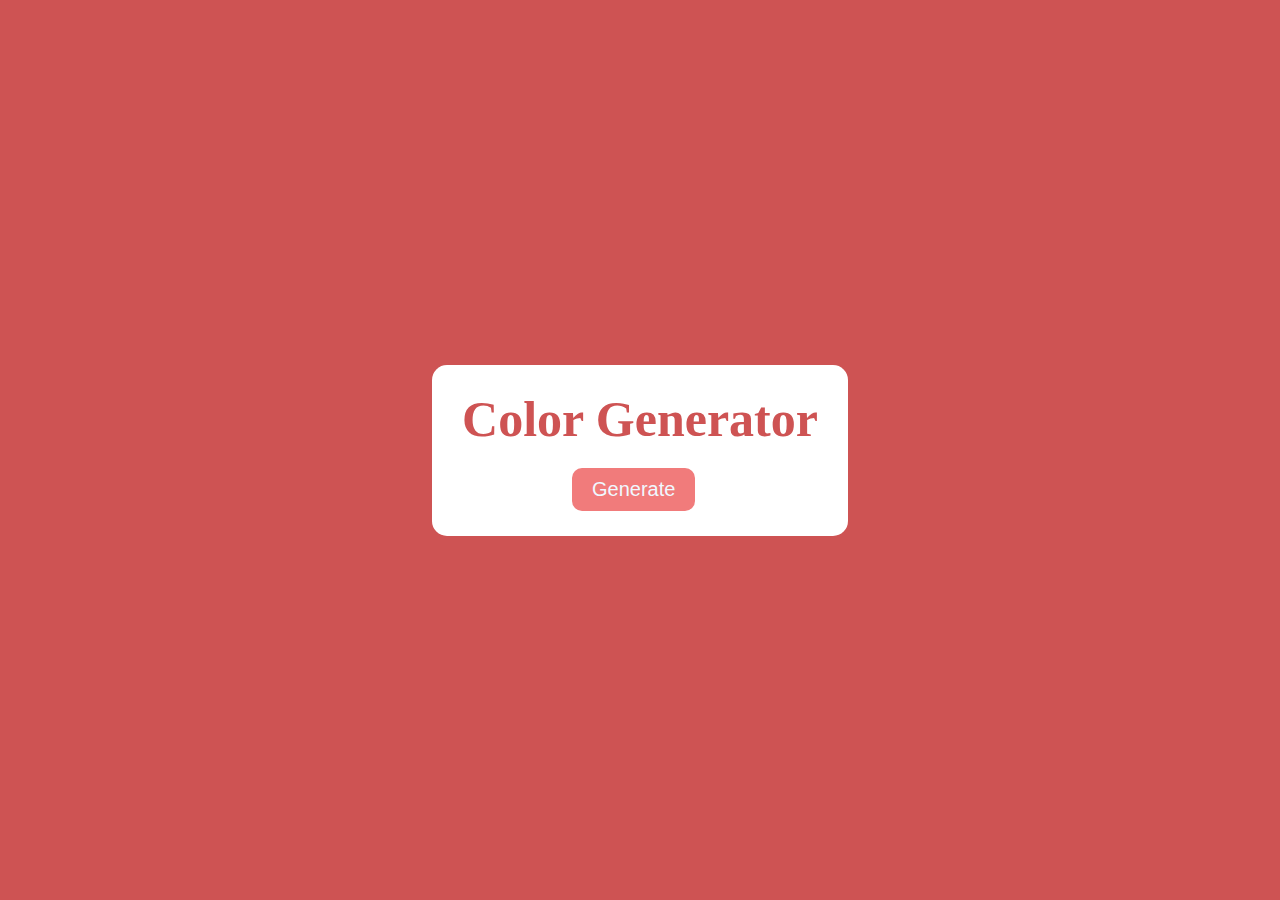
<file: Random Color generator/index.html>
<!DOCTYPE html>
<html lang="en">
<head>
    <meta charset="UTF-8">
    <meta name="viewport" content="width=device-width, initial-scale=1.0">
    <title>Document</title>
    <link rel="stylesheet" href="style.css">
</head>
<body>
    <div class="main">
        <div class="container">
            <div class="heading">
            <h1>
                Color Generator
            </h1>
            </div>
            <div class="code" id="randomcode">

            </div>
            <button id="Generate" onclick="get()">Generate</button>
        </div>
    </div>
    <script src="script.js"></script>
</body>
</html>
</file>
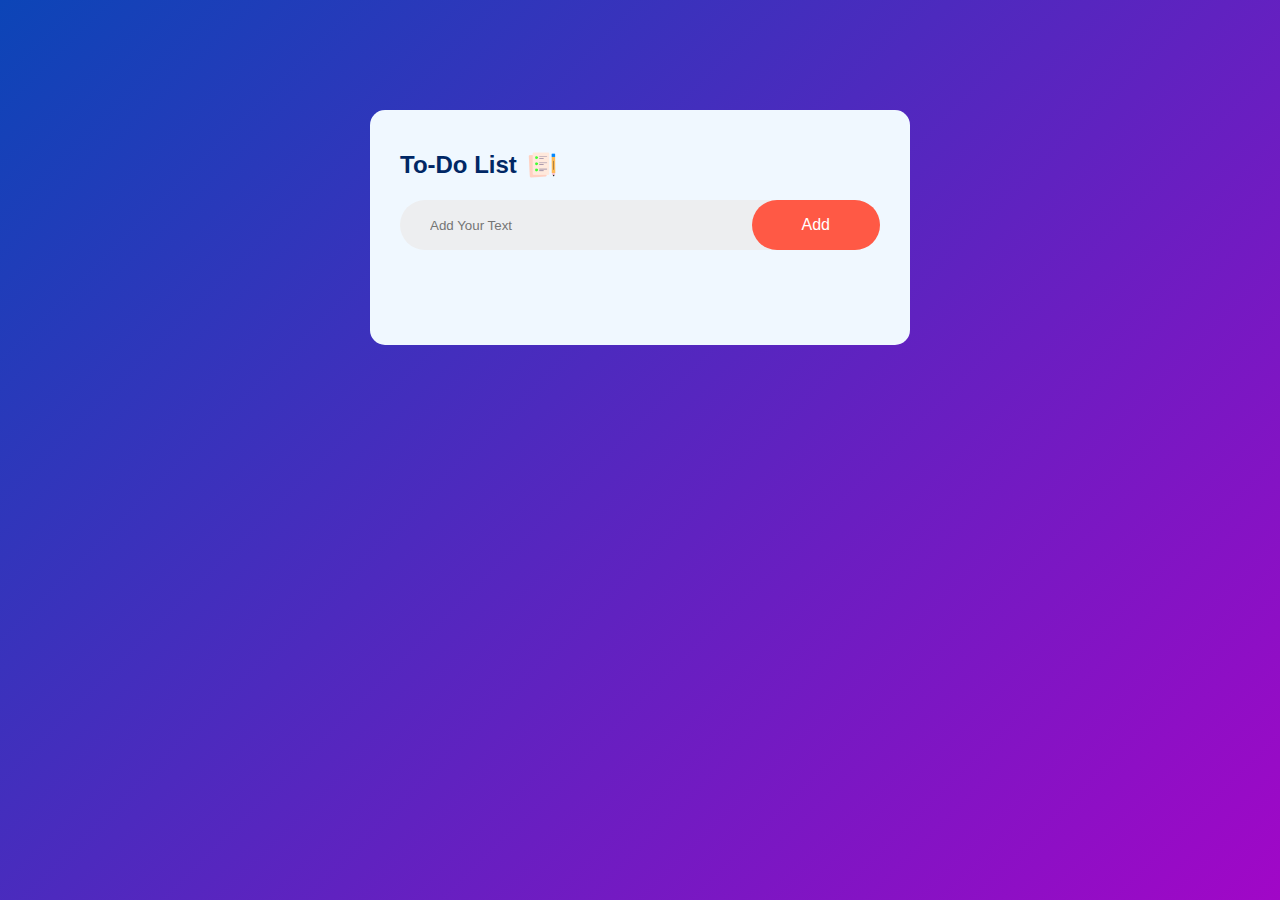
<file: To-Do List/index.html>
<!DOCTYPE html>
<html lang="en">
<head>
    <meta charset="UTF-8">
    <meta name="viewport" content="width=device-width, initial-scale=1.0">
    <title>Document</title>
    <link rel="stylesheet" href="style.css">
    <link rel="shortcut icon" href="favicon.ico" type="image/x-icon">
</head>
<body>
    <div class="container">
        <div class="todo">
            <h2>
                To-Do List
                <img src="To-Do-Img/images/icon.png" alt="">
            </h2>
            <div class="row">
            <input type="text" id="input-box" placeholder="Add Your Text">
            <button onclick="addTask()">
                Add 
            </button>
            </div>
            <ul id="list-container">
                <!-- <li class="checked">Task1</li>
                <li>Task2</li>
                <li>Task3</li> -->
            </ul>
        </div>
    </div>
    <script src="script.js"></script>
</body>
</html>
</file>
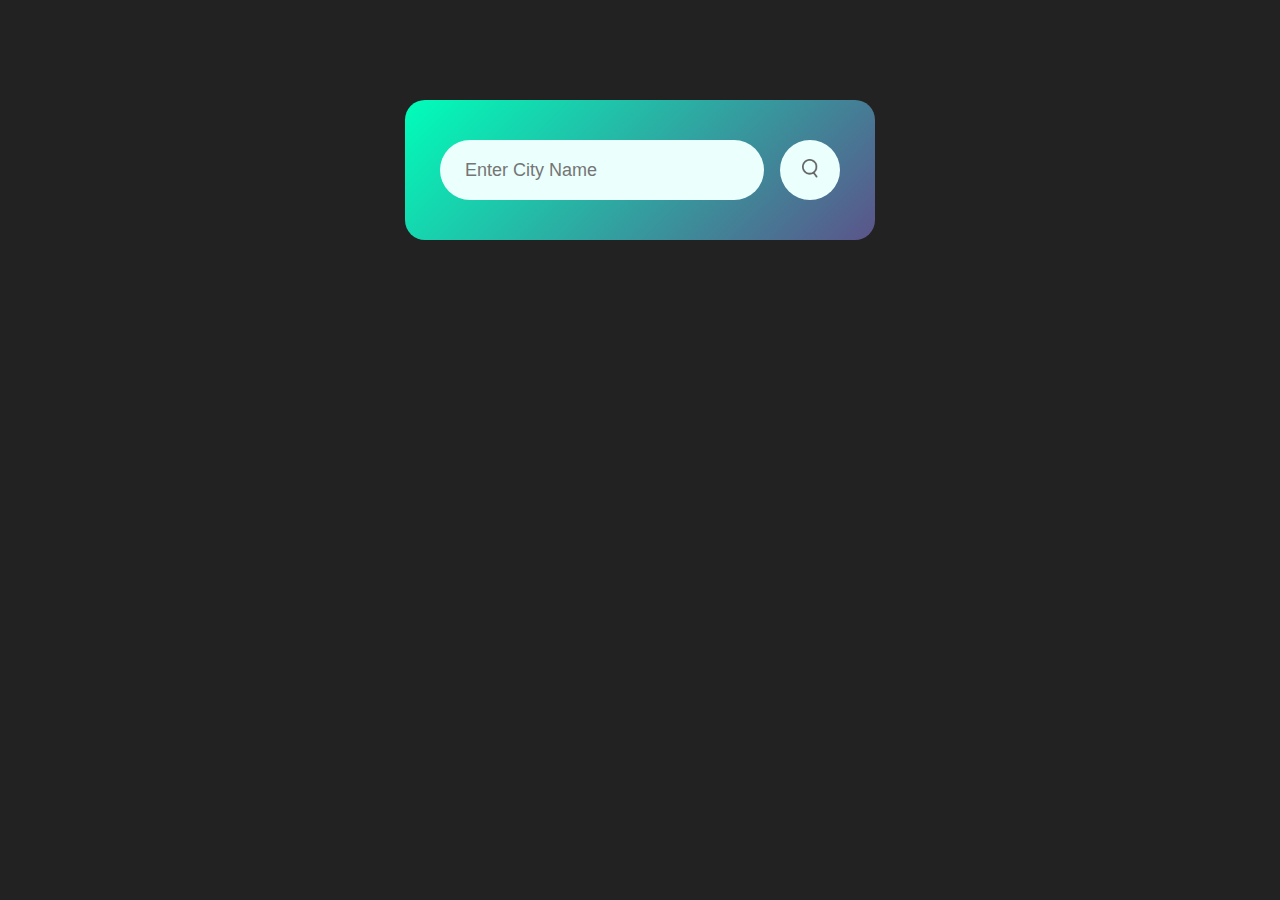
<file: Weather/index.html>
<!DOCTYPE html>
<html lang="en">
<head>
    <meta charset="UTF-8">
    <meta name="viewport" content="width=device-width, initial-scale=1.0">
    <title>Weather</title>
    <link rel="stylesheet" href="style.css">
    <link rel="shortcut icon" href="weather-app-img/images/clear.png" type="image/x-icon">
</head>
<body>
    <div class="card">
        <div class="search">
            <input type="text" placeholder="Enter City Name " spellcheck="false">
            <button>
                <img src="weather-app-img\images\search.png">
            </button>
        </div>
        <div class="error">
            <p>
                Invalid city name
            </p>
        </div>
        <div class="weather">
            <img src="weather-app-img\images\clouds.png" class="weather-icons">
            <h1 class="temp">
                22°c
            </h1>
            <h2 class="city">
                New York
            </h2>
            <div class="details">
                <div class="col">
                    <img src="weather-app-img\images\humidity.png" >
                    <div>
                        <p class="humidity">50%</p>
                        <p>Humidity</p>  
                    </div>
                </div>
                <div class="col">
                    <img src="weather-app-img\images\wind.png" >
                    <div>
                        <p class="wind">15 km/h</p>
                        <p>wind Speed</p>  
                    </div>
                </div>
            </div>
        </div>
    </div>
    <script>
        const apiKey = "bfafb38a500913e1718c60206e7d03de";
        const apiUrl = "https://api.openweathermap.org/data/2.5/weather?units=metric&q=";

        const searchBox = document.querySelector(".search input");
        const searchBtn = document.querySelector(".search button");
        const weatherIcon = document.querySelector(".weather-icons");

        async function checkweather(city){
            const res = await fetch(apiUrl + city + `&appid=${apiKey}`);

            if(res.status == 404){
                document.querySelector(".error").style.display = "block";
                document.querySelector(".weather").style.display = "none";
            }
            else{
            var data = await res.json();

            document.querySelector(".city").innerHTML = data.name;
            document.querySelector(".temp").innerHTML = Math.round(data.main.temp) + "°c";
            document.querySelector(".humidity").innerHTML = data.main.humidity + "%";
            document.querySelector(".wind").innerHTML = data.wind.speed + "km/h";
            
            if(data.weather[0].main == "Clouds"){
                weatherIcon.src = "weather-app-img/images/clouds.png"
            }
            if(data.weather[0].main == "Clear"){
                weatherIcon.src = "weather-app-img/images/clear.png"
            }
            if(data.weather[0].main == "Rain"){
                weatherIcon.src = "weather-app-img/images/rain.png"
            }
            if(data.weather[0].main == "Drizzle"){
                weatherIcon.src = "weather-app-img/images/drizzle.png"
            }
            if(data.weather[0].main == "Clouds"){
                weatherIcon.src = "weather-app-img/images/clouds.png"
            }
            if(data.weather[0].main == "Mist"){
                weatherIcon.src = "weather-app-img/images/mist.png"
            }

            document.querySelector(".weather").style.display = "block";
            document.querySelector(".error").style.display = "none";
        }
            }

            
        searchBtn.addEventListener("click", ()=>{
                checkweather(searchBox.value);
        });
        

    </script>

</body>
</html>
</file>
<file: Random Color generator/style.css>
*{
    padding: 0;
    margin: 0;
    box-sizing: border-box;
}
.main{
    background-color: rgb(206, 83, 83);
    height: 100vh;
    width: 100%;
    display: flex;
    justify-content: center;
    align-items: center;
    transition: 0.2s;
}
.container{
    background-color: rgb(255, 255, 255);
    padding: 15px 30px 15px 30px;
    border-radius: 15px;
}

.heading{
    color: rgb(206, 83, 83);
    padding-top: 10px;
    padding-bottom: 10px;
    font-size: 25px;
}
.code{
    height: 35px;
    width: 320px;
    background-color: #262525;
    margin: 10px 20px 20px 20px;
    border-radius: 10px;
    color: aliceblue;
    font-size: 25px;
    display: flex;
    justify-content: center;
    align-items: center;
}
button{
    padding: 10px 20px 10px 20px;
    border: none;
    border-radius: 10px;
    background-color: rgb(241, 123, 123);
    font-size: 20px;
    color: aliceblue;
    margin-left: 110px;
    display: flex;
    justify-content: center;
    align-items: center;
    margin-top: 10px;
    margin-bottom: 10px;
}
#randomcode{
    display: none;
}

.container .heading{
    display: flex;
    justify-items: center;
    align-items: center;
}
</file>
<file: To-Do List/style.css>
*{
    margin: 0;
    padding: 0;
    box-sizing: border-box;
    font-family: 'poppins', sans-serif;
}
.container{
    width: 100%;
    min-height: 100vh;
    background: linear-gradient(135deg, #0c45b7, #a107c7);
    padding: 10px;
}
.todo{
    width: 100%;
    max-width: 540px;
    background-color: aliceblue;
    margin: 100px auto 20px;
    padding: 40px 30px 70px;
    border-radius: 15px;
}
.todo h2{
    color: #002765;
    display: flex;
    align-items: center;
    margin-bottom: 20px;
}
.todo h2 img{
    width: 30px;
    margin-left: 10px;
}
.row{
    display: flex;
    align-items: center;
    justify-content: space-between;
    background: #edeef0;
    border-radius: 30px;
    padding-left: 20px;
    margin-bottom: 25px;
}
input{
    flex: 1;
    border: none;
    outline: none;
    background: transparent;
    padding: 10px;
}
button{
    border: none;
    outline: none;
    padding: 16px 50px;
    background: #ff5945;
    color: #fff;
    font-size: 16px;
    cursor: pointer;
    border-radius: 40px;
}
ul li{
    list-style: none;
    font-size: 17px;
    padding: 12px 8px 12px 50px;
    user-select: none;
    cursor: pointer;
    position: relative;
}
ul li::before{
    content: '';
    position: absolute;
    height: 28px;
    width: 28px;
    border-radius: 50%;
    background-image: url(To-Do-Img/images/unchecked.png);
    background-size: cover;
    background-position: center;
    top: 12px;
    left: 8px;

}
ul li.checked{
    color: #555;
    text-decoration: line-through;
}
ul li.checked::before{
    background-image: url(To-Do-Img/images/checked.png);
}
ul li span{
    position: absolute;
    right: 0;
    top: 5px;
    width: 40px;
    height: 40px;
    font-size: 22px;
    color: #555;
    line-height: 40px;
    text-align: center;
}
ul li span:hover{
    background: #edeef0;
    border-radius: 50%;
}
</file>
<file: Weather/style.css>
*{
    margin: 0;
    padding: 0;
    font-family: 'Poppins', sans-serif;
    box-sizing: border-box;
}
body{
    background-color: #222;
}
.card{
    width: 90%;
    max-width: 470px;
    background: linear-gradient(135deg, #00feba, #5b548a);
    color: #fff;
    margin: 100px auto 0;
    border-radius: 20px;
    padding: 40px 35px;
    text-align: center;

}
.search{
    width: 100%;
    display: flex;
    align-items: center;
    justify-content: space-between;
}
.search input{
    border: 0;
    outline: 0;
    background: #ebfffc;
    color: #555;
    padding: 10px 25px;
    height: 60px;
    border-radius: 30px;
    flex: 1;
    margin-right: 16px;
    font-size: 18px;
}
.search button{
    border: 0;
    outline: 0;
    background: #ebfffc;
    border-radius: 50%;
    width: 60px;
    height: 60px;
    cursor: pointer;
}
.search button img{
    width: 16px;
}
.weather-icon {
    width: 170px;
    margin-top: 30px;
}
.weather h1{
    font-size: 80px;
    font-weight: 500;
}
.weather-icon h2{
    font-size: 45px;
    font-weight: 400;
    margin-top: -10px;
}
.details {
    display: flex;
    align-items: center;
    justify-content: space-between;
    padding: 0 20px;
    margin-top: 50px;
}
.col {
    display: flex;
    align-items: center;
    text-align: left;
}
.col img{
    width: 40px;
    margin-right: 10px;
}
.humidity, .wind{
    font-size: 28px;
    margin-top: -6px;
}
.weather{
    display: none;
}
.error{
    text-align: left;
    margin-left: 10px;
    font-size: 14px;
    margin-top: 10px;
    display: none;
}
</file>
